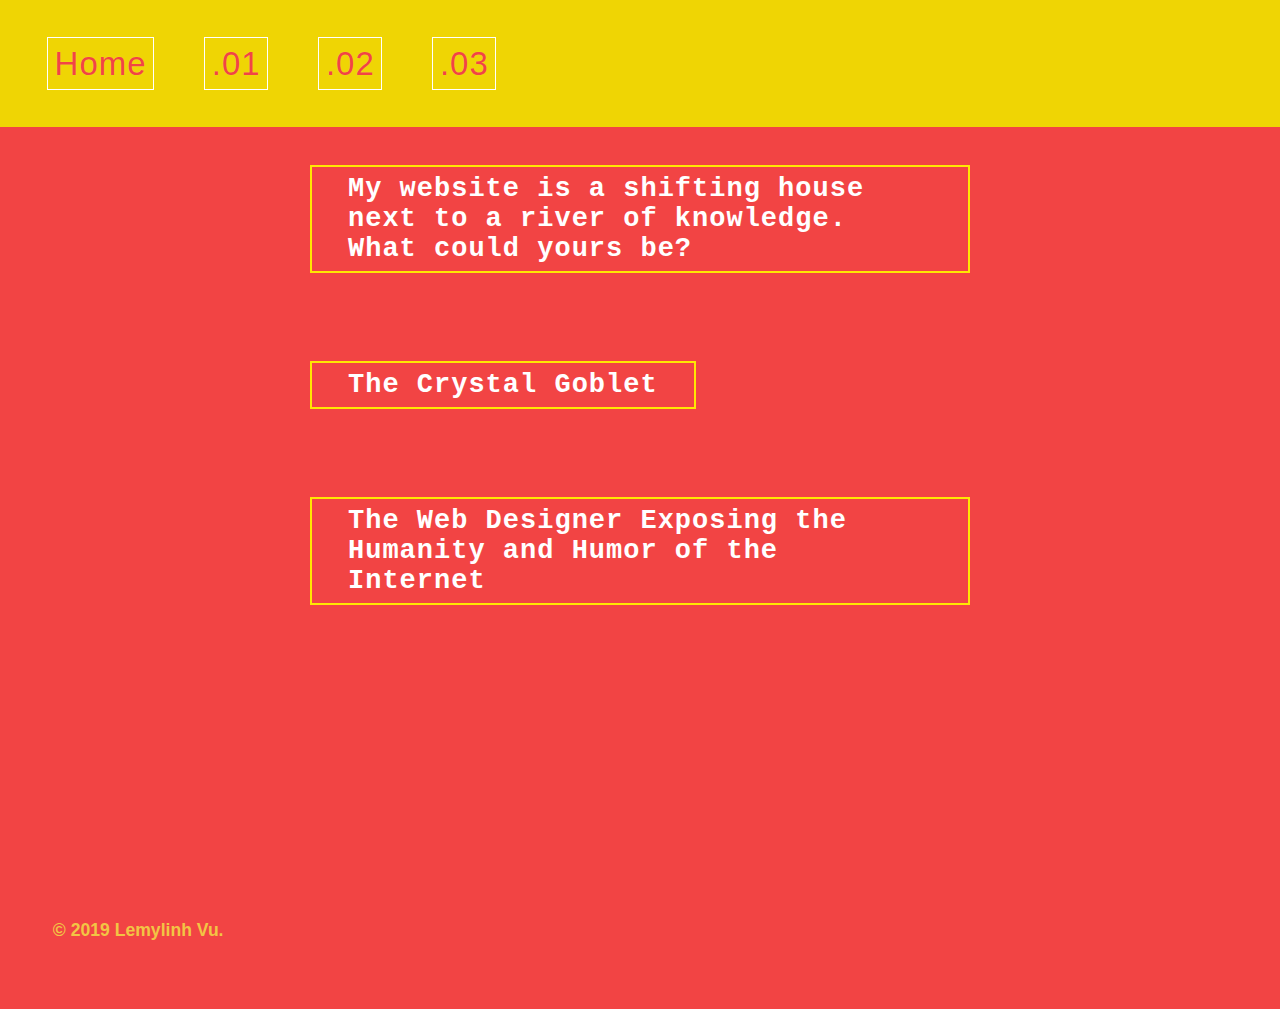
<file: index.html>
<!DOCTYPE html>
<head>
	<title>Linh website</title>
	<link href="styles.css" rel="stylesheet">
</head>
<body>

	<nav>

		<a href="index.html" class="border-button">Home</a>
		<a href="about.html" class="border-button">.01</a>
		<a href="02.html" class="border-button">.02</a>
		<a href="gallery.html" class="border-button">.03</a>
	</nav>

	<main>
		<section class="toggle">
		<a href="about.html"class="button_slide slide_down">My website is a shifting house next to a river of knowledge. What could yours be?</a>
	</section>

	<section class="toggle1">
	<a href="02.html"class="button_slide slide_right">The Crystal Goblet</a>
	</section>

	<section class="toggle2">
	<a href="gallery.html"class="button_slide slide_left">The Web Designer Exposing the Humanity and Humor of the Internet</a>
	</section>

	</main>


	<footer>
		<p>&copy; 2019 Lemylinh Vu.</p>
	</footer>

</body>
</file>
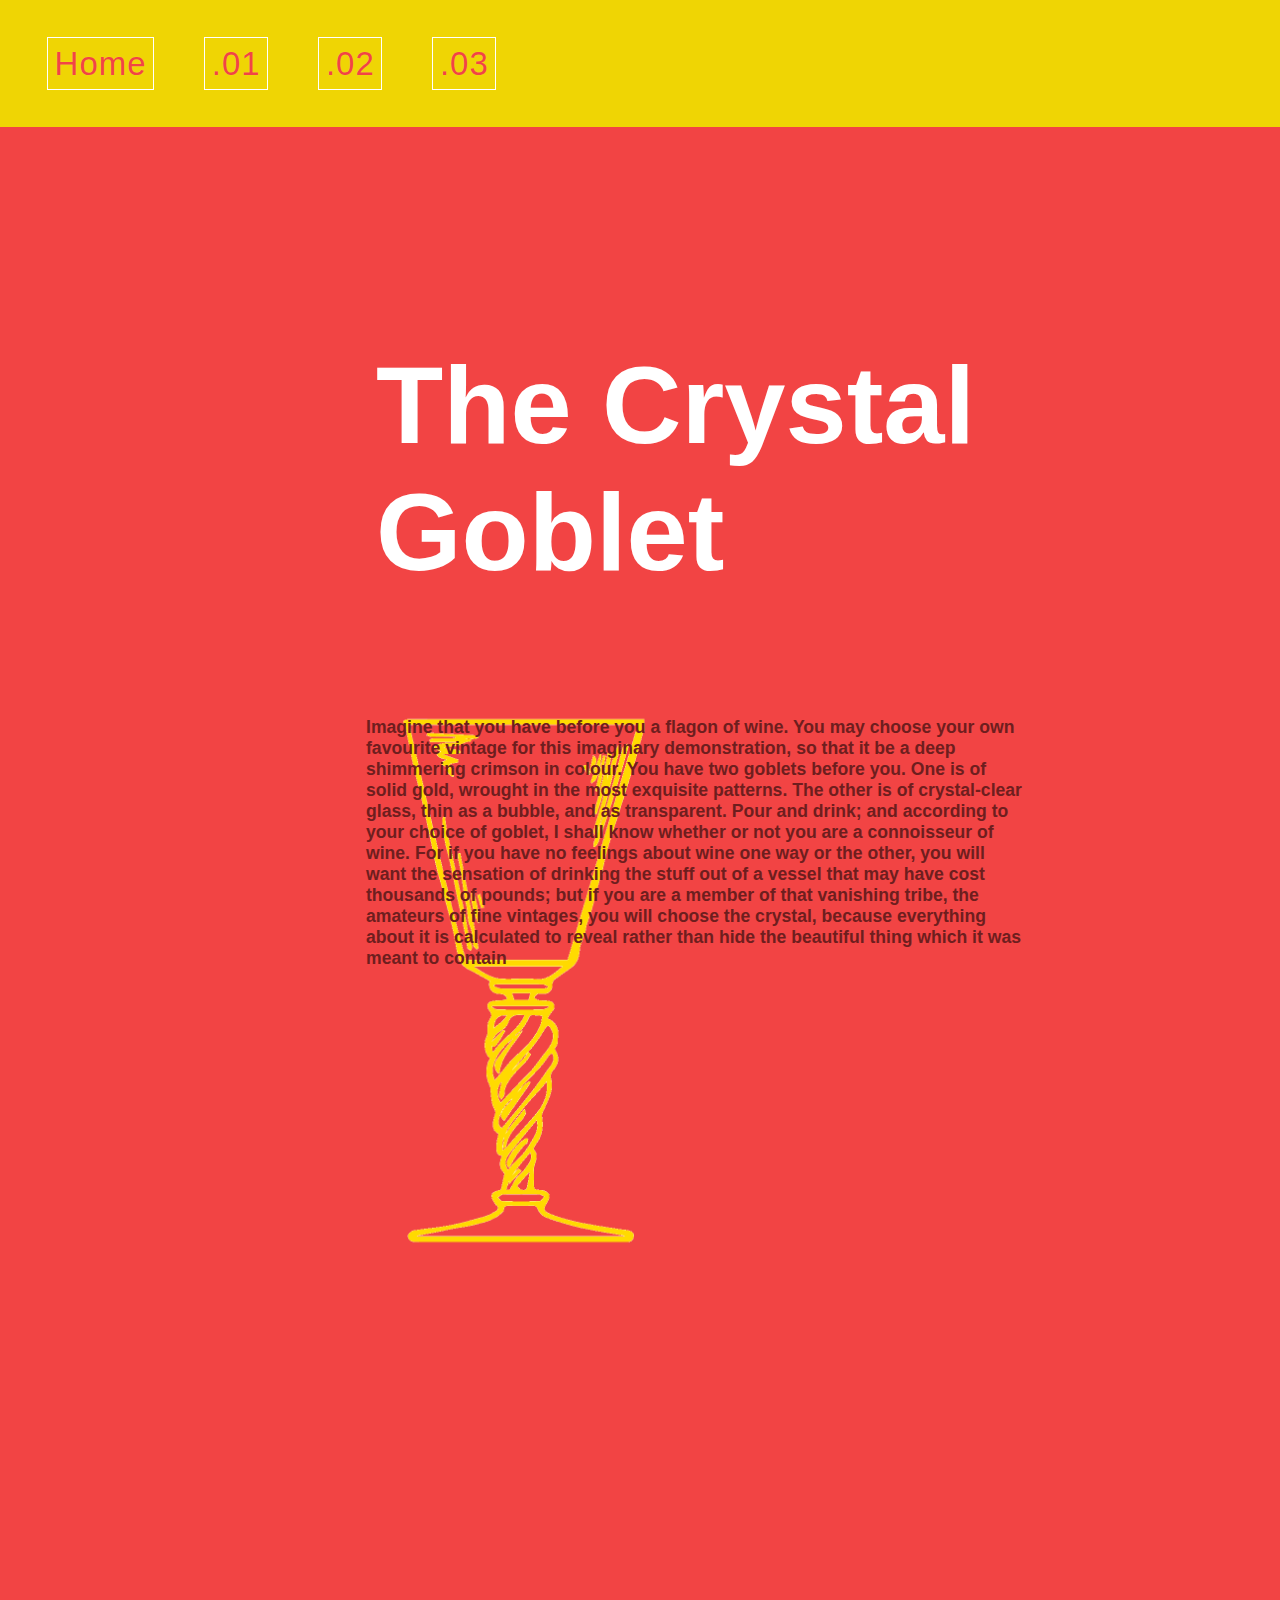
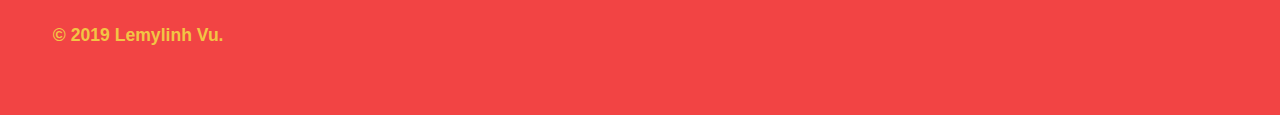
<file: 02.html>
<!DOCTYPE html>
<head>
	<title>Linh website |  .02</title>
	<link href="styles.css" rel="stylesheet">
</head>
<body>

	<nav>

		<a href="index.html" class="border-button">Home</a>
		<a href="about.html" class="border-button">.01</a>
		<a href="02.html" class="border-button">.02</a>
		<a href="gallery.html" class="border-button">.03</a>
	</nav>

	<main>
		<h3>The Crystal Goblet</h3>
		<div class="box">
		<p class="split"> Imagine that you have before you a flagon of wine. You may choose your own favourite vintage for this imaginary demonstration, so that it be a deep shimmering crimson in colour. You have two goblets before you. One is of solid gold, wrought in the most exquisite patterns. The other is of crystal-clear glass, thin as a bubble, and as transparent. Pour and drink; and according to your choice of goblet, I shall know whether or not you are a connoisseur of wine. For if you have no feelings about wine one way or the other, you will want the sensation of drinking the stuff out of a vessel that may have cost thousands of pounds; but if you are a member of that vanishing tribe, the amateurs of fine vintages, you will choose the crystal, because everything about it is calculated to reveal rather than hide the beautiful thing which it was meant to contain	</p>
	</div>

<img href="#" class="border-button12" src="images/5088.gif" alt="a domestic cat">

	</main>


	<footer>
		<p>&copy; 2019 Lemylinh Vu.</p>
	</footer>

</body>
</file>
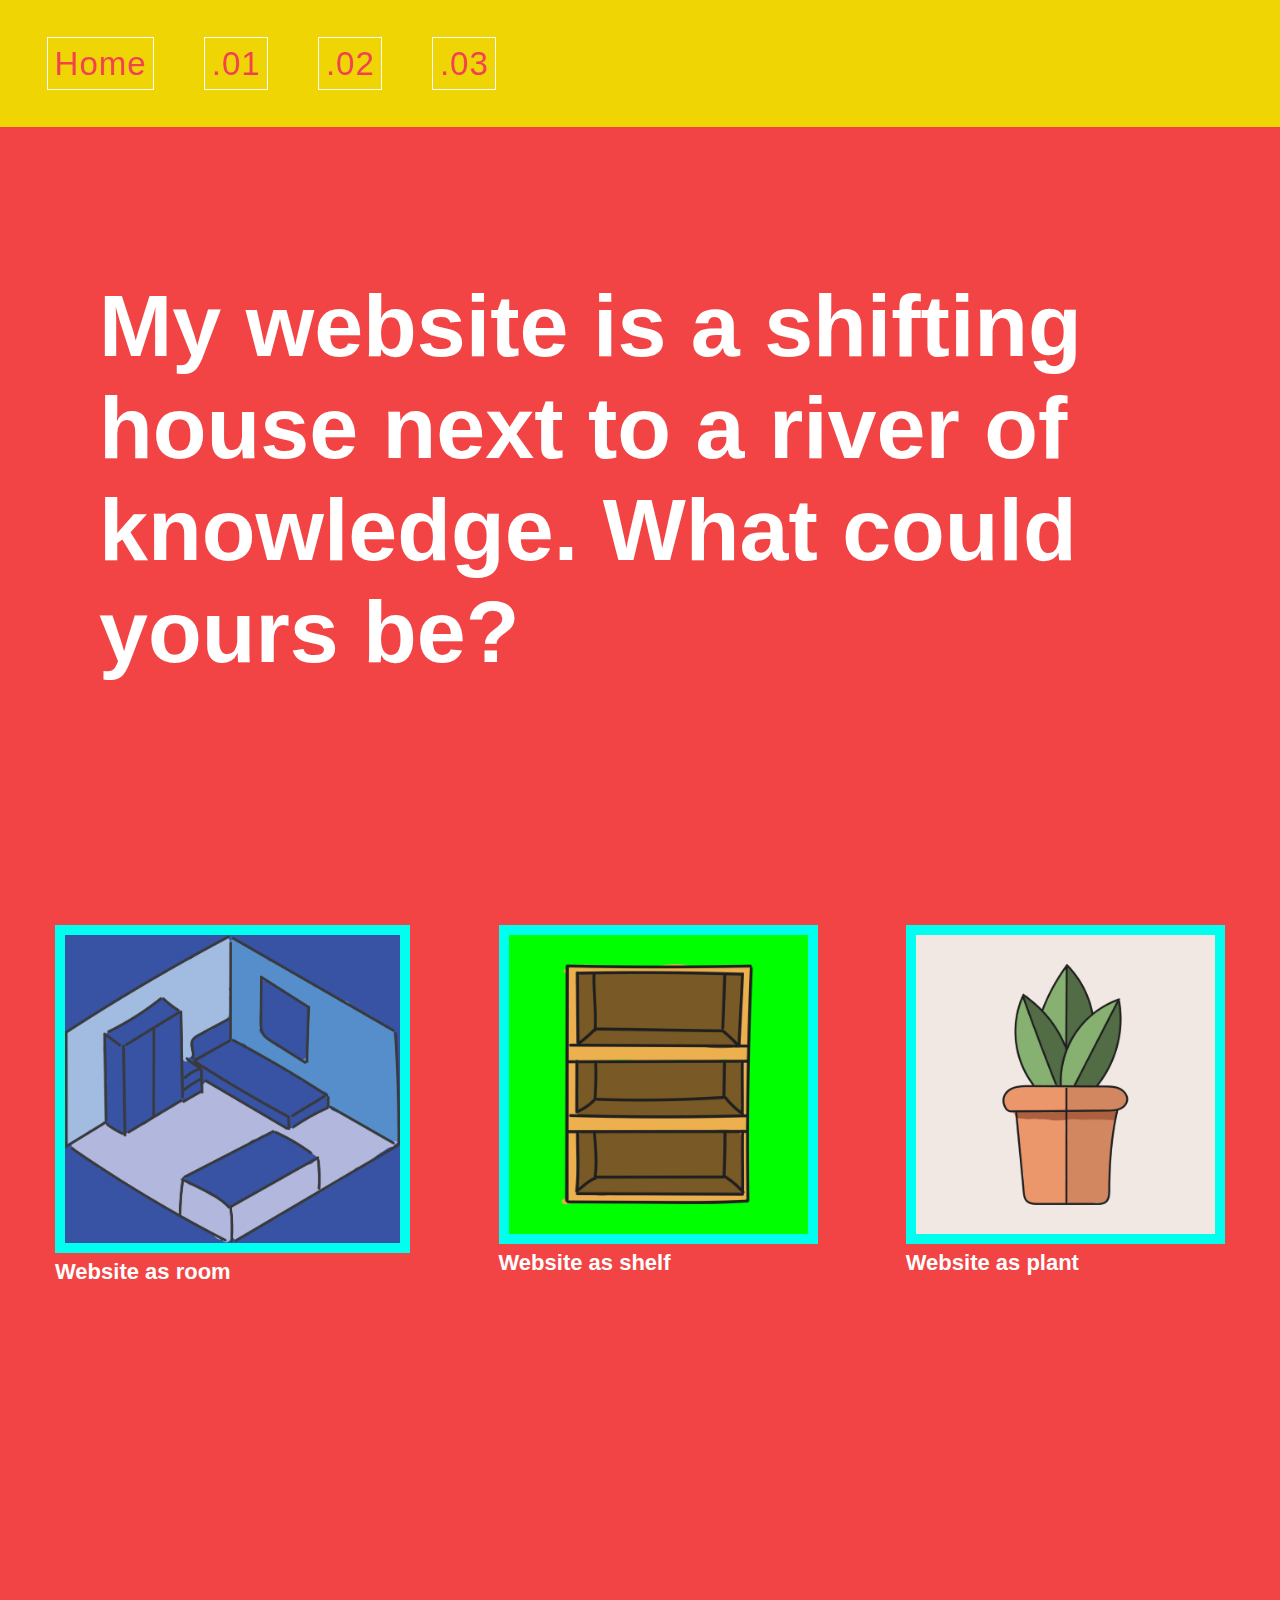
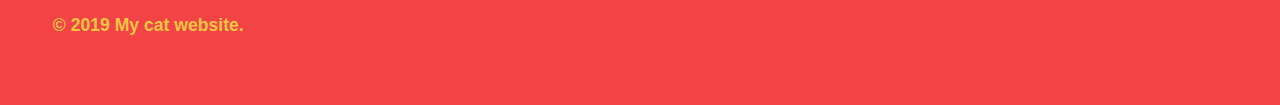
<file: about.html>
<!DOCTYPE html>
<head>
	<title>Linh website | .01</title>
	<link href="styles.css" rel="stylesheet">
</head>
<body>

	<nav>

		<a href="index.html" class="border-button">Home</a>
		<a href="about.html" class="border-button">.01</a>
		<a href="02.html" class="border-button">.02</a>
		<a href="gallery.html" class="border-button">.03</a>
	</nav>

		<h1>My website is a shifting house next to a river of knowledge. What could yours be?</h1>

	<main2>

		<section class="togle1">
			<img class="border-button1" src="images/photo1.jpg" alt="a domestic cat">
			<h2>Website as room</h2>
		</section>

		<section class="togle2">
			<img href="#" class="border-button1" src="images/photo2.jpg" alt="a domestic cat">
				<h2>Website as shelf</h2>
		</section>

		<section class="togle3">
			<img href="#" class="border-button1" src="images/photo3.jpg" alt="a domestic cat">
			<h2>Website as plant</h2>
	</section>

	</main2>


	<footer>
		<p>&copy; 2019 My cat website.</p>
	</footer>

</body>
</file>
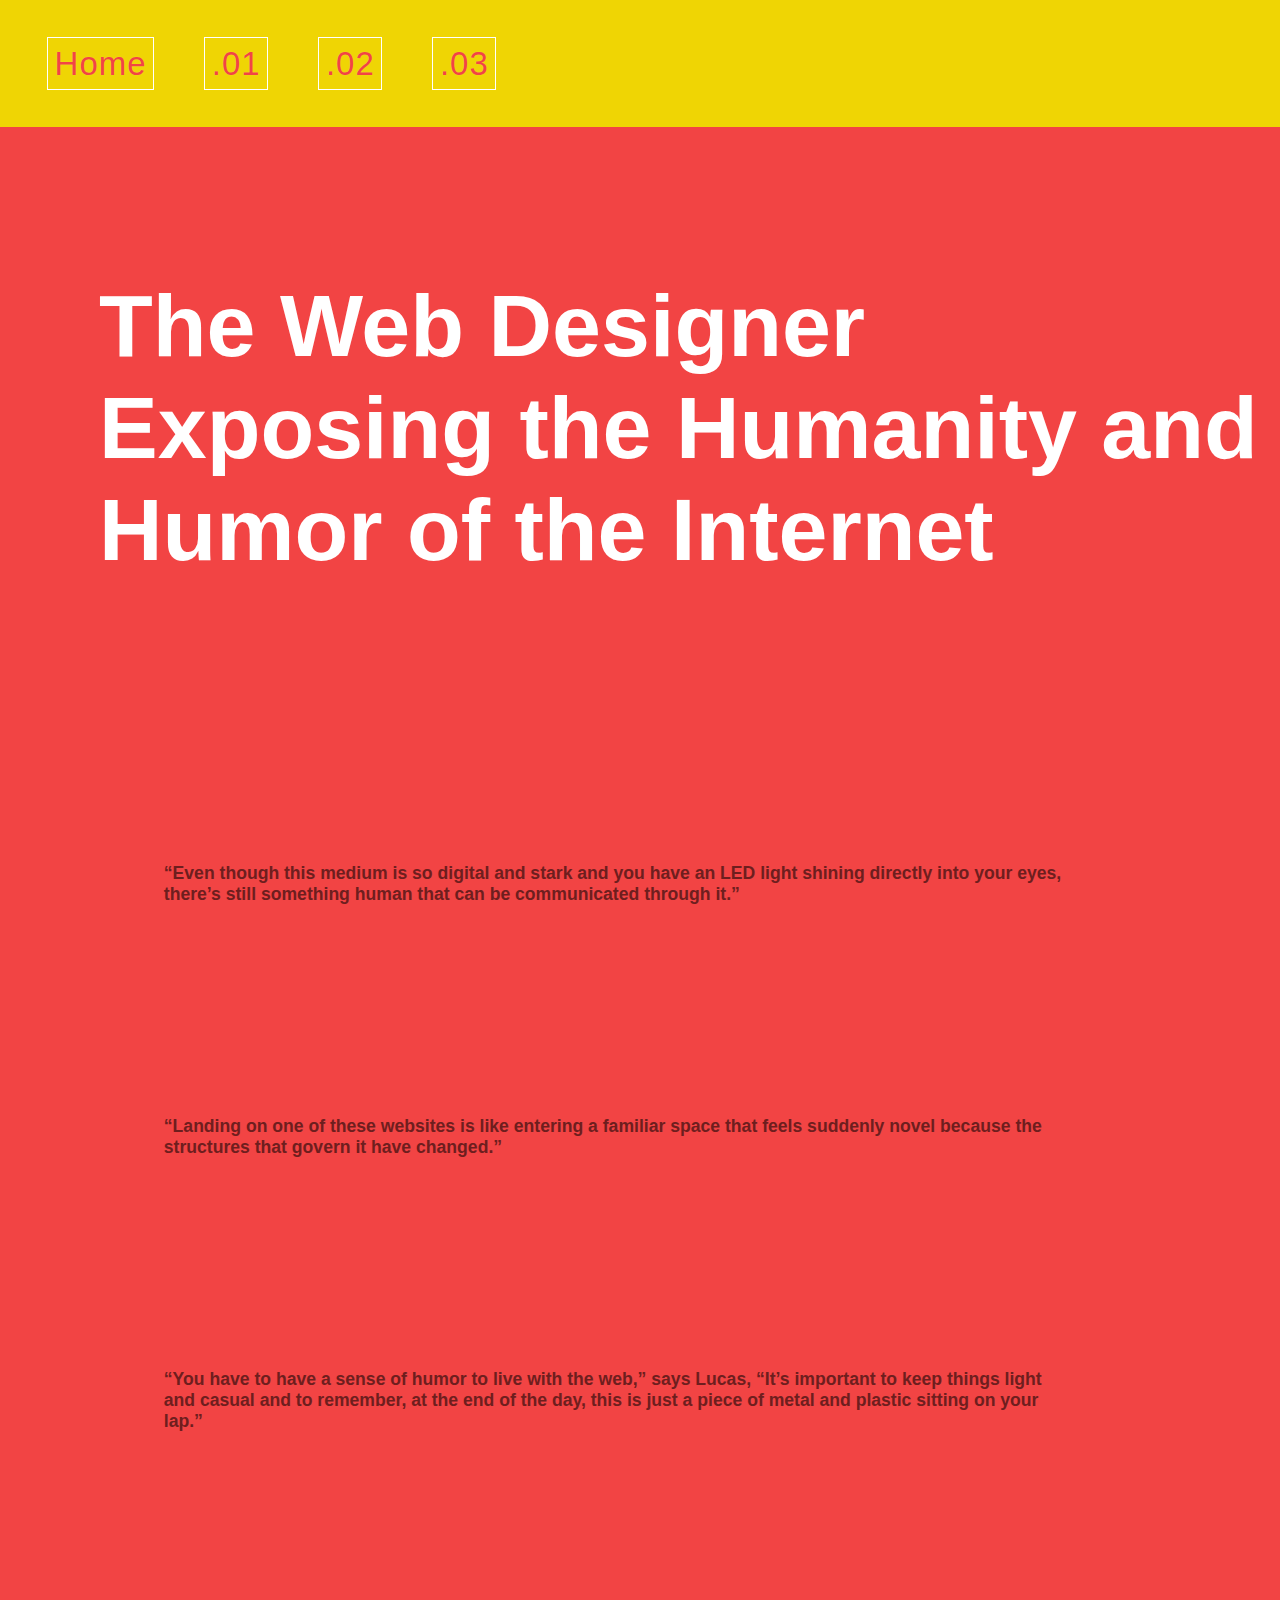
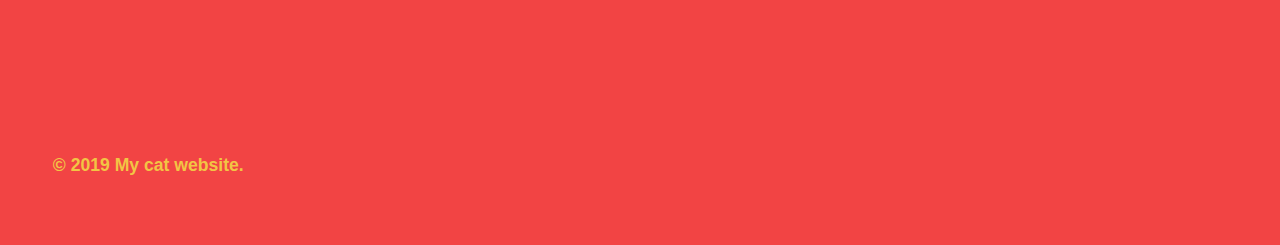
<file: gallery.html>
<!DOCTYPE html>
<head>
	<title>Linh website | .03</title>
	<link href="styles.css" rel="stylesheet">
</head>
<body>

	<nav>
		</a>

		<a href="index.html" class="border-button">Home</a>
		<a href="about.html" class="border-button">.01</a>
		<a href="02.html" class="border-button">.02</a>
				<a href="gallery.html" class="border-button">.03</a>
	</nav>

<h1> The Web Designer Exposing the Humanity and Humor of the Internet </h1>
	<div class="pulsedbox">
	      <p>
	         “Even though this medium is so digital and stark and you have an LED light shining directly into your eyes, there’s still something human that can be communicated through it.”
	      </p>
</div>

<div class="pulsedbox">
<p class="active">
	 “Landing on one of these websites is like entering a familiar space that feels suddenly novel because the structures that govern it have changed.”
</p>
</div>

<div class="pulsedbox">
<p class="active">
		“You have to have a sense of humor to live with the web,” says Lucas, “It’s important to keep things light and casual and to remember, at the end of the day, this is just a piece of metal and plastic sitting on your lap.”
	</p>
	</div>



	<footer>
		<p>&copy; 2019 My cat website.</p>
	</footer>

</body>
</file>
<file: styles.css>
/* Cat website */

* {
	box-sizing: border-box;
}

html {
	background: white;
}

body {
	font-family: helvetica, sans-serif;
	font-weight: bold;
	margin: 0;
	padding: 0.5em;
	background: #f24444;
	color: #282828;
	font-size: 22px;

}

main {
	max-width: 35em;
	margin: 5em auto;
	padding: 0 0.5em;
	perspective: 20em;
}

main2 {
	display: flex;
flex-direction: row;
	width: 100%;
	justify-content: space-between;
	margin-top: 9em;
}

.toggle1 {
	width: 70%;
}

.border-button1 {
  border: solid 10px #00ffee;
  transition: border-width 0.6s linear;
}

.border-button1:hover { border-width: 15px; }


h1, h2, h3, h4, h5 {
	font-size: 2em;
	margin: 0 0 1rem 0;
	padding: 0;
}

h2 {
	font-size: 1em;
	color: white;
}

p {
	margin: 0 0 1rem 0;
}

img {
	max-width: 100%;
	height: auto;
}

footer {
	margin: -0.5em;
	color: #f2c544;
	text-align: left;
}

.borders {
	border-radius: 0 10em 1em 0;
	animation-name: borders;
	animation-duration: 20s;
	animation-timing-function: ease-in-out;
	animation-iteration-count: infinite;
	animation-direction: alternate;
	transform: rotateY(20deg);
	transform-origin: left;
	transition: transform 0.5s;
}

.borders:hover {
	transform: rotateY(-10deg);
}

@keyframes borders {
	from { border-radius: 0 10em 1em 0; }
	to { border-radius: 0 1em 10em 0; }
}


nav {
	position: fixed;
	top: 0;
	left: 0;
	width: 100%;
	background-color: #efd504;
	padding: 1em;
	z-index: 2;
	display: flex;
	align-items: center;
}

nav a {
	position: relative;
	    display: inline-block;
	    margin: 15px 25px;
	    outline: none;
	    color: #f24444;
	    text-decoration: none;

	    letter-spacing: 1px;
	    font-weight: 400;
	    text-shadow: 0 0 1px rgba(255,255,255,0.3);
	    font-size: 1.5em;
}

nav a:hover {
	color: #f2c544;
}

.branding {
	position: absolute;
	top: 0;
	left: 0;
}


.grid {
	display: flex;
	flex-wrap: wrap;
	margin-top: 3em;
	margin-bottom: 3em;
}

.item {
	width: 25%;
	padding: 0.5em;

}

.button_slide {
  color: #FFF;
  border: 2px solid rgb(255, 231, 2);
  border-radius: 0px;
  padding: 7px 36px;
  display: inline-block;
  font-family: "Lucida Console", Monaco, monospace;
  font-size: 27px;
  letter-spacing: 1px;
  cursor: pointer;
  box-shadow: inset 0 0 0 0 #efd504;
  -webkit-transition: ease-out 0.4s;
  -moz-transition: ease-out 0.4s;
  transition: ease-out 0.4s;
	text-decoration: none;
}

.button_slide:hover {
  box-shadow: inset 0 100px 0 0 #D80286;
}

.slide_right:hover {
  box-shadow: inset 400px 0 0 0 #D80286;
}

.slide_left:hover {
  box-shadow: inset 0 0 0 50px #D80286;
}

.toggle{
	padding: 2em;
}

.toggle1{
	padding: 2em;
}

.toggle2{
	padding: 2em;
}

.border-button {
	  border: solid 1px white;
	  transition: border-width 0.6s linear;
		padding: 0.2em;
	}

	.border-button:hover { border-width: 5px; }

p{
	font-size: 0.8em;
margin-top: 13em;
padding: 3em;
}

@-webkit-keyframes pulse {
 0% {
   background-color: #f4ff00;
   opacity: 1.0;
   -webkit-transform: scale(1.0) rotate(0deg);
 }
 33% {
   background-color: #8bff00;
   opacity: 0.75;
   -webkit-transform: scale(1.1) rotate(-5deg);
 }
 67% {
   background-color: #00ffbf;
   opacity: 0.5;
   -webkit-transform: scale(1.1) rotate(5deg);
 }
 100% {
   background-color: #ff00fc;
   opacity: 1.0;
   -webkit-transform: scale(1.0) rotate(0deg);
 }
}

.pulsedbox {
 -webkit-animation-name: pulse;
 -webkit-animation-duration: 4s;
 -webkit-animation-direction: alternate;
 -webkit-animation-timing-function: ease-in-out;
}

@-webkit-keyframes bounce {
 from {
   left: 0px;
 }
 to {
   left: 200px;
 }
}

div {
 -webkit-animation-name: bounce;
 -webkit-animation-duration: 4s;
 -webkit-animation-iteration-count: 10;
 -webkit-animation-direction: alternate;
 width: 80%;
    position: relative;
    left: 100px;
color: #6e1e1e;
}

.active{
	font-size: 0.8em;
margin-top: 6em;
padding: 3em;
}

h1{
margin-top: 3em;
font-size: 4em;
margin-left: 1em;
color: white;
}

section1 {
	display: flex;
	flex-wrap: wrap;
	justify-content: space-evenly;
	position: absolute;
	top: 1300px;
}

.togle1{
	padding: 2em;
	width: 72.5%
}

.togle2{
	padding: 2em;
}

.togle3{
	padding: 2em;
}

.split{
	margin: -3em;
	position: fixed;
	margin-top: 3em;
}

.border-button12{
	width: 70%;
padding: 3em;
}

h3{
margin-top: 3em;
font-size: 5em;
margin-left: 1em;
color: white;
}
</file>
